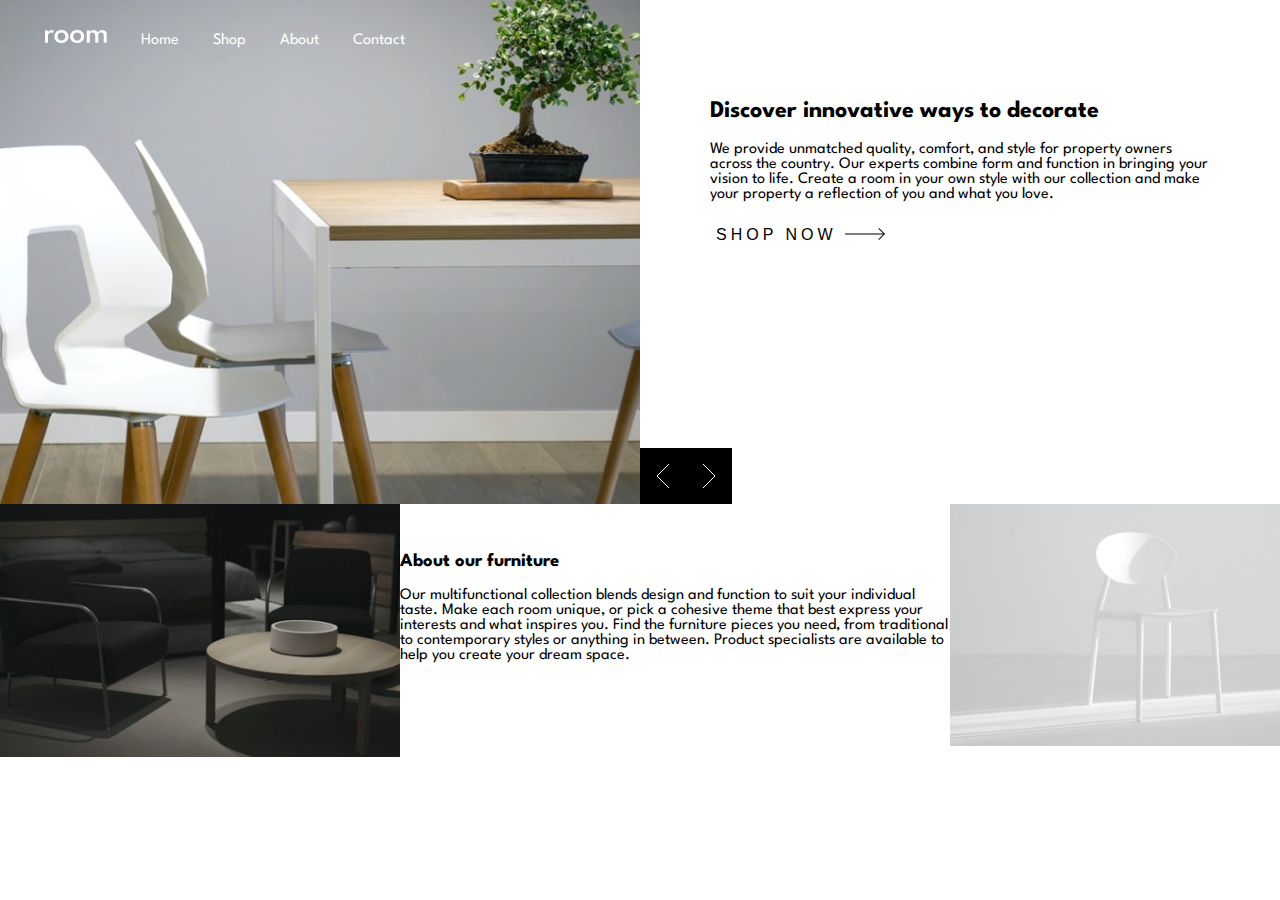
<file: index.html>
<!DOCTYPE html>
<html lang="en">
<head>
  <meta charset="UTF-8">
  <meta name="viewport" content="width=device-width, initial-scale=1.0"> <!-- displays site properly based on user's device -->

  <link rel="icon" type="image/png" sizes="32x32" href="./images/favicon-32x32.png">
  <link rel="preconnect" href="https://fonts.gstatic.com">
<link href="https://fonts.googleapis.com/css2?family=Spartan:wght@500;600;700&display=swap" rel="stylesheet">
  <title>Frontend Mentor | Room homepage</title>
<link rel="stylesheet" href="style.css">
</head>
<body>
  <div class="container">
   <section class="firstSect">
    <div class="homeBody">

      <nav class="navbar">
 
    <button class="closeBtn">
      <svg width="16" height="16" xmlns="http://www.w3.org/2000/svg"><path d="M14.364.222l1.414 1.414L9.414 8l6.364 6.364-1.414 1.414L8 9.414l-6.364 6.364-1.414-1.414L6.586 8 .222 1.636 1.636.222 8 6.586 14.364.222z" fill="#000" fill-rule="evenodd" opacity=".201"/></svg>
    </button>
    <a href="#" class="logo">
    <svg width="62" height="14" xmlns="http://www.w3.org/2000/svg">
      <path d="M2.988 12.672v-7.32c0-.48.142-.928.426-1.344a3.36 3.36 0 011.11-1.02c.456-.264.94-.396 1.452-.396.296 0 .618.048.966.144.348.096.654.224.918.384L9.096.588A4.277 4.277 0 007.998.162 5.115 5.115 0 006.744 0c-.776 0-1.488.186-2.136.558-.648.372-1.188.91-1.62 1.614V.384H0v12.288h2.988zm13.472.384c1.328 0 2.526-.276 3.594-.828a6.406 6.406 0 002.532-2.304c.62-.984.93-2.116.93-3.396 0-1.288-.31-2.422-.93-3.402A6.421 6.421 0 0020.054.828C18.986.276 17.788 0 16.46 0c-1.336 0-2.536.276-3.6.828a6.476 6.476 0 00-2.532 2.298c-.624.98-.936 2.114-.936 3.402 0 1.28.312 2.412.936 3.396a6.45 6.45 0 002.538 2.304c1.068.552 2.266.828 3.594.828zm0-2.568c-.744 0-1.416-.17-2.016-.51a3.729 3.729 0 01-1.416-1.404c-.344-.596-.516-1.278-.516-2.046 0-.776.172-1.462.516-2.058a3.686 3.686 0 011.416-1.398c.6-.336 1.272-.504 2.016-.504.752 0 1.426.168 2.022.504a3.698 3.698 0 011.41 1.398c.344.596.516 1.282.516 2.058 0 .768-.172 1.45-.516 2.046a3.741 3.741 0 01-1.41 1.404c-.596.34-1.27.51-2.022.51zm15.704 2.568c1.328 0 2.526-.276 3.594-.828a6.406 6.406 0 002.532-2.304c.62-.984.93-2.116.93-3.396 0-1.288-.31-2.422-.93-3.402A6.421 6.421 0 0035.758.828C34.69.276 33.492 0 32.164 0c-1.336 0-2.536.276-3.6.828a6.476 6.476 0 00-2.532 2.298c-.624.98-.936 2.114-.936 3.402 0 1.28.312 2.412.936 3.396a6.45 6.45 0 002.538 2.304c1.068.552 2.266.828 3.594.828zm0-2.568c-.744 0-1.416-.17-2.016-.51a3.729 3.729 0 01-1.416-1.404c-.344-.596-.516-1.278-.516-2.046 0-.776.172-1.462.516-2.058a3.686 3.686 0 011.416-1.398c.6-.336 1.272-.504 2.016-.504.752 0 1.426.168 2.022.504a3.698 3.698 0 011.41 1.398c.344.596.516 1.282.516 2.058 0 .768-.172 1.45-.516 2.046a3.741 3.741 0 01-1.41 1.404c-.596.34-1.27.51-2.022.51zm12.608 2.184V4.896c0-.44.126-.85.378-1.23s.596-.686 1.032-.918c.436-.232.93-.348 1.482-.348.8 0 1.432.258 1.896.774.464.516.696 1.206.696 2.07v7.428h2.988V4.908c0-.44.124-.852.372-1.236a2.717 2.717 0 011.02-.924c.432-.232.92-.348 1.464-.348.8 0 1.438.266 1.914.798s.714 1.254.714 2.166v7.308h2.988V4.548c0-.952-.198-1.766-.594-2.442a4.051 4.051 0 00-1.62-1.56C58.818.182 58.036 0 57.156 0c-.928 0-1.744.21-2.448.63-.704.42-1.332 1.022-1.884 1.806-.312-.744-.846-1.336-1.602-1.776C50.466.22 49.604 0 48.636 0c-.752 0-1.442.152-2.07.456-.628.304-1.226.772-1.794 1.404V.384h-2.988v12.288h2.988z" fill="#FFF" fill-rule="nonzero"/>
    </svg></a>
  <a href="index.html"> Home </a>
  <a href="shop.html"> Shop  </a>
  <a href="about.html"> About  </a>
  <a href="mailto:harpikings@gmail.com"> Contact  </a>
</nav>

<button class="menu-icon">
  <svg  width="20" height="14" xmlns="http://www.w3.org/2000/svg">
      <path d="M20 12v2H0v-2h20zm0-6v2H0V6h20zm0-6v2H0V0h20z" fill="#FFF" fill-rule="evenodd"/>
    </svg>
  </button>
</div>
<div class="innovate">
  <!-- Slideshow container -->
<div class="slideshow-container">
  <div class="mySlides fade">
  <span>
  <h2>Discover innovative ways to decorate</h2>

  <p> We provide unmatched quality, comfort, and style for property owners across the country. 
  Our experts combine form and function in bringing your vision to life. Create a room in your 
  own style with our collection and make your property a reflection of you and what you love.</p>
  <button type="submit" class="btn"> SHOP NOW 
    <svg width="40" height="12" xmlns="http://www.w3.org/2000/svg">
      <path d="M34.05 0l5.481 5.527h.008v.008L40 6l-.461.465v.063l-.062-.001L34.049 12l-.662-.668 4.765-4.805H0v-1h38.206l-4.82-4.86L34.05 0z" fill="#000" fill-rule="nonzero"/>
    </svg>  
  </button>
</span>
</div>

<div class="mySlides fade">
<span>
  <h2>We are available all across the globe</h2>

  <p>With stores all over the world, it's easy for you to find furniture for your home or place of business. 
  Locally, we’re in most major cities throughout the country. Find the branch nearest you using our 
  store locator. Any questions? Don't hesitate to contact us today.</p>

  <button type="submit" class="btn">SHOP NOW 
    <svg width="40" height="12" xmlns="http://www.w3.org/2000/svg">
      <path d="M34.05 0l5.481 5.527h.008v.008L40 6l-.461.465v.063l-.062-.001L34.049 12l-.662-.668 4.765-4.805H0v-1h38.206l-4.82-4.86L34.05 0z" fill="#000" fill-rule="nonzero"/>
    </svg>
  </button>
</span>
</div>

<div class="mySlides fade">
<span>
  <h2>Manufactured with the best materials</h2>

  <p>Our modern furniture store provide a high level of quality. Our company has invested in advanced technology 
  to ensure that every product is made as perfect and as consistent as possible. With three decades of 
  experience in this industry, we understand what customers want for their home and office.</p>

  <button type="submit" class="btn"> SHOP NOW
    <svg width="40" height="12" xmlns="http://www.w3.org/2000/svg">
      <path d="M34.05 0l5.481 5.527h.008v.008L40 6l-.461.465v.063l-.062-.001L34.049 12l-.662-.668 4.765-4.805H0v-1h38.206l-4.82-4.86L34.05 0z" fill="#000" fill-rule="nonzero"/>
    </svg>
  </button>
</span>
</div>

</div>
 <!-- Next and previous buttons -->
 <span class="controls">
 <img src="images/icon-angle-left.svg" alt="left control"class="prev" onclick="plusSlides(-1)">
 <img src="images/icon-angle-right.svg" alt="right" class="next" onclick="plusSlides(1)">
</span>
</div>
</section>
  <section class="secondSect">
    <div>
      <img class="chair" src="images/image-about-dark.jpg" alt="black chair">
    </div>
    <div class="aboutFur">
   <h3>About our furniture</h3>

  <p> Our multifunctional collection blends design and function to suit your individual taste.
  Make each room unique, or pick a cohesive theme that best express your interests and what
  inspires you. Find the furniture pieces you need, from traditional to contemporary styles
  or anything in between. Product specialists are available to help you create your dream space.</p>
</div>
<div>
  <img class="chair" src="images/image-about-light.jpg" alt="white chair">
</div>
</section>
</div> <!--container-->
 

  <script src="main.js"></script>
</body>
</html>
</file>
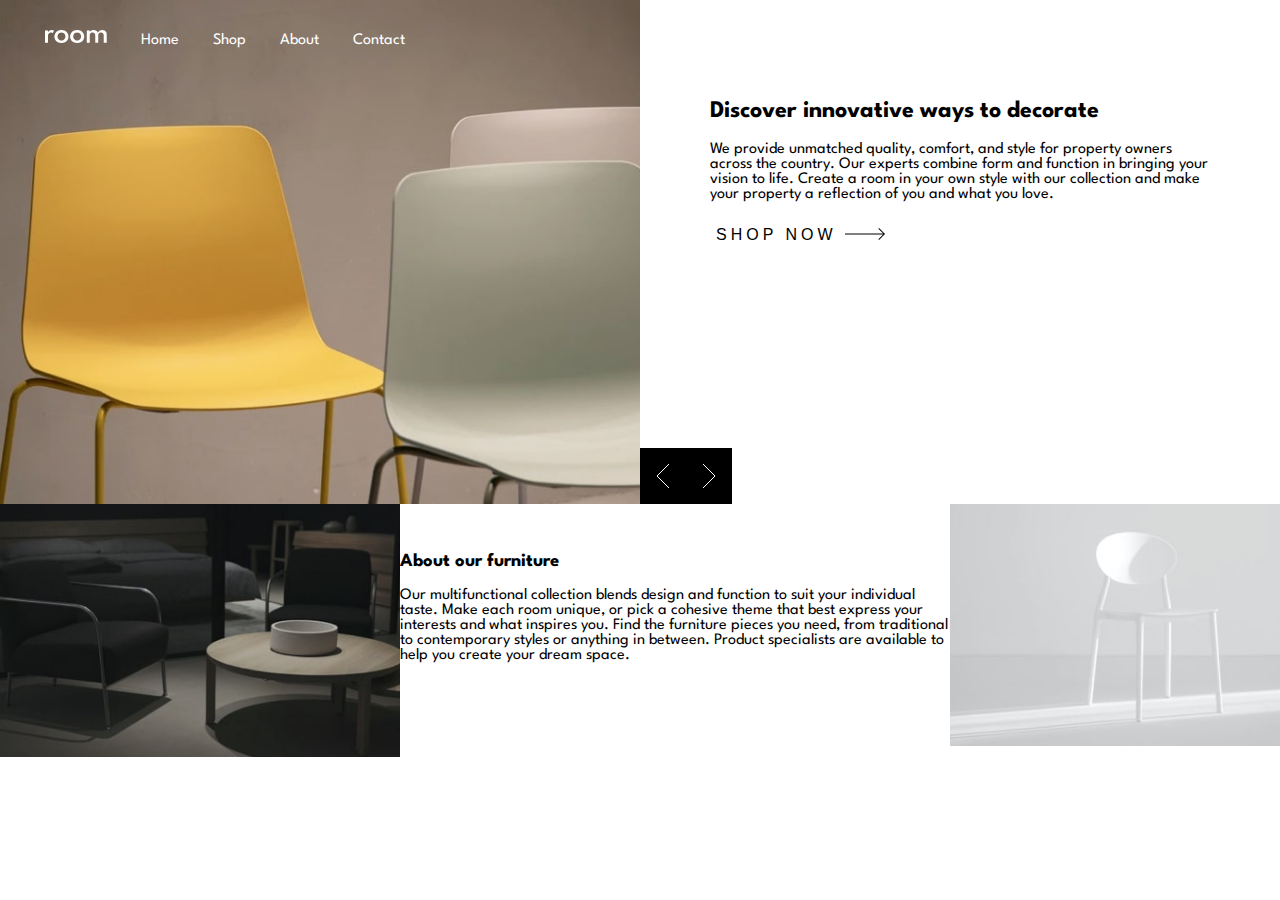
<file: about.html>
<!DOCTYPE html>
<html lang="en">
<head>
  <meta charset="UTF-8">
  <meta name="viewport" content="width=device-width, initial-scale=1.0"> <!-- displays site properly based on user's device -->

  <link rel="icon" type="image/png" sizes="32x32" href="./images/favicon-32x32.png">
  <link rel="preconnect" href="https://fonts.gstatic.com">
<link href="https://fonts.googleapis.com/css2?family=Spartan:wght@500;600;700&display=swap" rel="stylesheet">
  <title>Frontend Mentor | Room homepage</title>
<link rel="stylesheet" href="style.css">
</head>
<body>
  <div class="container">
   <section class="firstSect">
    <div class="aboutBody">
   
      <nav class="navbar">
    <button class="closeBtn">
        <svg width="16" height="16" xmlns="http://www.w3.org/2000/svg"><path d="M14.364.222l1.414 1.414L9.414 8l6.364 6.364-1.414 1.414L8 9.414l-6.364 6.364-1.414-1.414L6.586 8 .222 1.636 1.636.222 8 6.586 14.364.222z" fill="#000" fill-rule="evenodd" opacity=".201"/></svg>
      </button>
           <a href="#" class="logo">
    <svg width="62" height="14" xmlns="http://www.w3.org/2000/svg">
      <path d="M2.988 12.672v-7.32c0-.48.142-.928.426-1.344a3.36 3.36 0 011.11-1.02c.456-.264.94-.396 1.452-.396.296 0 .618.048.966.144.348.096.654.224.918.384L9.096.588A4.277 4.277 0 007.998.162 5.115 5.115 0 006.744 0c-.776 0-1.488.186-2.136.558-.648.372-1.188.91-1.62 1.614V.384H0v12.288h2.988zm13.472.384c1.328 0 2.526-.276 3.594-.828a6.406 6.406 0 002.532-2.304c.62-.984.93-2.116.93-3.396 0-1.288-.31-2.422-.93-3.402A6.421 6.421 0 0020.054.828C18.986.276 17.788 0 16.46 0c-1.336 0-2.536.276-3.6.828a6.476 6.476 0 00-2.532 2.298c-.624.98-.936 2.114-.936 3.402 0 1.28.312 2.412.936 3.396a6.45 6.45 0 002.538 2.304c1.068.552 2.266.828 3.594.828zm0-2.568c-.744 0-1.416-.17-2.016-.51a3.729 3.729 0 01-1.416-1.404c-.344-.596-.516-1.278-.516-2.046 0-.776.172-1.462.516-2.058a3.686 3.686 0 011.416-1.398c.6-.336 1.272-.504 2.016-.504.752 0 1.426.168 2.022.504a3.698 3.698 0 011.41 1.398c.344.596.516 1.282.516 2.058 0 .768-.172 1.45-.516 2.046a3.741 3.741 0 01-1.41 1.404c-.596.34-1.27.51-2.022.51zm15.704 2.568c1.328 0 2.526-.276 3.594-.828a6.406 6.406 0 002.532-2.304c.62-.984.93-2.116.93-3.396 0-1.288-.31-2.422-.93-3.402A6.421 6.421 0 0035.758.828C34.69.276 33.492 0 32.164 0c-1.336 0-2.536.276-3.6.828a6.476 6.476 0 00-2.532 2.298c-.624.98-.936 2.114-.936 3.402 0 1.28.312 2.412.936 3.396a6.45 6.45 0 002.538 2.304c1.068.552 2.266.828 3.594.828zm0-2.568c-.744 0-1.416-.17-2.016-.51a3.729 3.729 0 01-1.416-1.404c-.344-.596-.516-1.278-.516-2.046 0-.776.172-1.462.516-2.058a3.686 3.686 0 011.416-1.398c.6-.336 1.272-.504 2.016-.504.752 0 1.426.168 2.022.504a3.698 3.698 0 011.41 1.398c.344.596.516 1.282.516 2.058 0 .768-.172 1.45-.516 2.046a3.741 3.741 0 01-1.41 1.404c-.596.34-1.27.51-2.022.51zm12.608 2.184V4.896c0-.44.126-.85.378-1.23s.596-.686 1.032-.918c.436-.232.93-.348 1.482-.348.8 0 1.432.258 1.896.774.464.516.696 1.206.696 2.07v7.428h2.988V4.908c0-.44.124-.852.372-1.236a2.717 2.717 0 011.02-.924c.432-.232.92-.348 1.464-.348.8 0 1.438.266 1.914.798s.714 1.254.714 2.166v7.308h2.988V4.548c0-.952-.198-1.766-.594-2.442a4.051 4.051 0 00-1.62-1.56C58.818.182 58.036 0 57.156 0c-.928 0-1.744.21-2.448.63-.704.42-1.332 1.022-1.884 1.806-.312-.744-.846-1.336-1.602-1.776C50.466.22 49.604 0 48.636 0c-.752 0-1.442.152-2.07.456-.628.304-1.226.772-1.794 1.404V.384h-2.988v12.288h2.988z" fill="#FFF" fill-rule="nonzero"/>
    </svg></a>
    <span>
  <a href="index.html"> Home </a>
  <a href="shop.html"> Shop  </a>
  <a href="about.html"> About  </a>
  <a href="mailto:harpikings@gmail.com"> Contact  </a>
  
</nav>
     <button class="menu-icon">  
        <svg width="20" height="14" xmlns="http://www.w3.org/2000/svg">
         <path d="M20 12v2H0v-2h20zm0-6v2H0V6h20zm0-6v2H0V0h20z" fill="#FFF" fill-rule="evenodd"/>
       </svg>
     </button> 
</div>
<div class="innovate">
  <!-- Slideshow container -->
<div class="slideshow-container">
  <div class="mySlides fade">
  <span>
  <h2>Discover innovative ways to decorate</h2>

  <p> We provide unmatched quality, comfort, and style for property owners across the country. 
  Our experts combine form and function in bringing your vision to life. Create a room in your 
  own style with our collection and make your property a reflection of you and what you love.</p>
  <button type="submit" class="btn"> SHOP NOW 
    <svg width="40" height="12" xmlns="http://www.w3.org/2000/svg">
      <path d="M34.05 0l5.481 5.527h.008v.008L40 6l-.461.465v.063l-.062-.001L34.049 12l-.662-.668 4.765-4.805H0v-1h38.206l-4.82-4.86L34.05 0z" fill="#000" fill-rule="nonzero"/>
    </svg>  
  </button>
</span>
</div>

<div class="mySlides fade">
<span>
  <h2>We are available all across the globe</h2>

  <p>With stores all over the world, it's easy for you to find furniture for your home or place of business. 
  Locally, we’re in most major cities throughout the country. Find the branch nearest you using our 
  store locator. Any questions? Don't hesitate to contact us today.</p>

  <button type="submit" class="btn">SHOP NOW 
    <svg width="40" height="12" xmlns="http://www.w3.org/2000/svg">
      <path d="M34.05 0l5.481 5.527h.008v.008L40 6l-.461.465v.063l-.062-.001L34.049 12l-.662-.668 4.765-4.805H0v-1h38.206l-4.82-4.86L34.05 0z" fill="#000" fill-rule="nonzero"/>
    </svg>
  </button>
</span>
</div>

<div class="mySlides fade">
<span>
  <h2>Manufactured with the best materials</h2>

  <p>Our modern furniture store provide a high level of quality. Our company has invested in advanced technology 
  to ensure that every product is made as perfect and as consistent as possible. With three decades of 
  experience in this industry, we understand what customers want for their home and office.</p>

  <button type="submit" class="btn"> SHOP NOW
    <svg width="40" height="12" xmlns="http://www.w3.org/2000/svg">
      <path d="M34.05 0l5.481 5.527h.008v.008L40 6l-.461.465v.063l-.062-.001L34.049 12l-.662-.668 4.765-4.805H0v-1h38.206l-4.82-4.86L34.05 0z" fill="#000" fill-rule="nonzero"/>
    </svg>
  </button>
</span>
</div>

</div>
 <!-- Next and previous buttons -->
 <span class="controls">
 <img src="images/icon-angle-left.svg" alt="left control"class="prev" onclick="plusSlides(-1)">
 <img src="images/icon-angle-right.svg" alt="right" class="next" onclick="plusSlides(1)">
</span>
</div>
</section>
  <section class="secondSect">
    <div>
      <img class="chair" src="images/image-about-dark.jpg" alt="black chair">
    </div>
    <div class="aboutFur">
   <h3>About our furniture</h3>

  <p> Our multifunctional collection blends design and function to suit your individual taste.
  Make each room unique, or pick a cohesive theme that best express your interests and what
  inspires you. Find the furniture pieces you need, from traditional to contemporary styles
  or anything in between. Product specialists are available to help you create your dream space.</p>
</div>
<div>
  <img class="chair" src="images/image-about-light.jpg" alt="white chair">
</div>
</section>
</div> <!--container-->
 

  <script src="main.js"></script>
</body>
</html>
</file>
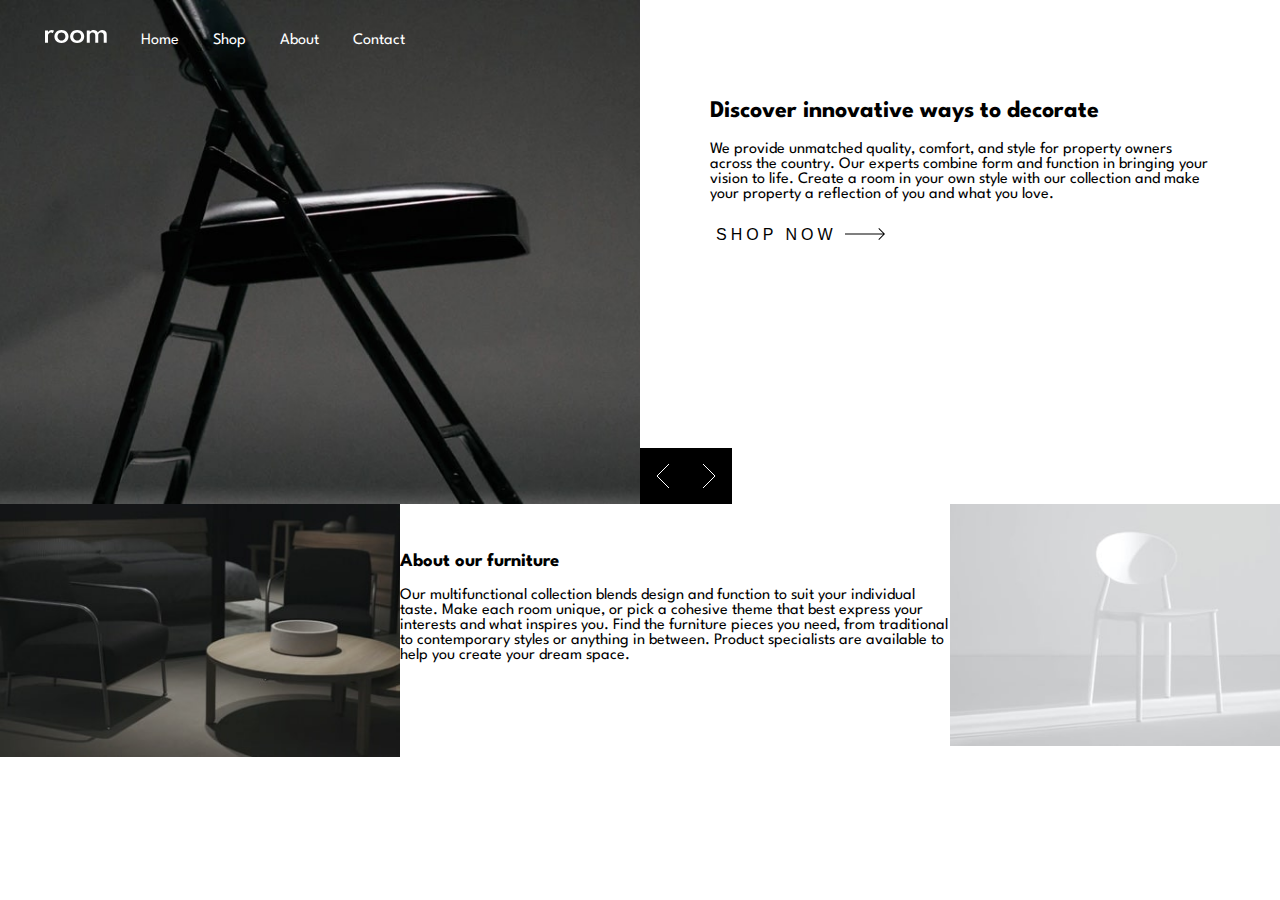
<file: shop.html>
<!DOCTYPE html>
<html lang="en">
<head>
  <meta charset="UTF-8">
  <meta name="viewport" content="width=device-width, initial-scale=1.0"> <!-- displays site properly based on user's device -->

  <link rel="icon" type="image/png" sizes="32x32" href="./images/favicon-32x32.png">
  <link rel="preconnect" href="https://fonts.gstatic.com">
<link href="https://fonts.googleapis.com/css2?family=Spartan:wght@500;600;700&display=swap" rel="stylesheet">
  <title>Frontend Mentor | Room homepage</title>
<link rel="stylesheet" href="style.css">
</head>
<body>
  <div class="container">
   <section class="firstSect">
    <div class="shopBody">
 
    <nav class="navbar">
    <button class="closeBtn">
      <svg width="16" height="16" xmlns="http://www.w3.org/2000/svg"><path d="M14.364.222l1.414 1.414L9.414 8l6.364 6.364-1.414 1.414L8 9.414l-6.364 6.364-1.414-1.414L6.586 8 .222 1.636 1.636.222 8 6.586 14.364.222z" fill="#000" fill-rule="evenodd" opacity=".201"/></svg>
    </button>
       <a href="#" class="logo">
    <svg width="62" height="14" xmlns="http://www.w3.org/2000/svg">
      <path d="M2.988 12.672v-7.32c0-.48.142-.928.426-1.344a3.36 3.36 0 011.11-1.02c.456-.264.94-.396 1.452-.396.296 0 .618.048.966.144.348.096.654.224.918.384L9.096.588A4.277 4.277 0 007.998.162 5.115 5.115 0 006.744 0c-.776 0-1.488.186-2.136.558-.648.372-1.188.91-1.62 1.614V.384H0v12.288h2.988zm13.472.384c1.328 0 2.526-.276 3.594-.828a6.406 6.406 0 002.532-2.304c.62-.984.93-2.116.93-3.396 0-1.288-.31-2.422-.93-3.402A6.421 6.421 0 0020.054.828C18.986.276 17.788 0 16.46 0c-1.336 0-2.536.276-3.6.828a6.476 6.476 0 00-2.532 2.298c-.624.98-.936 2.114-.936 3.402 0 1.28.312 2.412.936 3.396a6.45 6.45 0 002.538 2.304c1.068.552 2.266.828 3.594.828zm0-2.568c-.744 0-1.416-.17-2.016-.51a3.729 3.729 0 01-1.416-1.404c-.344-.596-.516-1.278-.516-2.046 0-.776.172-1.462.516-2.058a3.686 3.686 0 011.416-1.398c.6-.336 1.272-.504 2.016-.504.752 0 1.426.168 2.022.504a3.698 3.698 0 011.41 1.398c.344.596.516 1.282.516 2.058 0 .768-.172 1.45-.516 2.046a3.741 3.741 0 01-1.41 1.404c-.596.34-1.27.51-2.022.51zm15.704 2.568c1.328 0 2.526-.276 3.594-.828a6.406 6.406 0 002.532-2.304c.62-.984.93-2.116.93-3.396 0-1.288-.31-2.422-.93-3.402A6.421 6.421 0 0035.758.828C34.69.276 33.492 0 32.164 0c-1.336 0-2.536.276-3.6.828a6.476 6.476 0 00-2.532 2.298c-.624.98-.936 2.114-.936 3.402 0 1.28.312 2.412.936 3.396a6.45 6.45 0 002.538 2.304c1.068.552 2.266.828 3.594.828zm0-2.568c-.744 0-1.416-.17-2.016-.51a3.729 3.729 0 01-1.416-1.404c-.344-.596-.516-1.278-.516-2.046 0-.776.172-1.462.516-2.058a3.686 3.686 0 011.416-1.398c.6-.336 1.272-.504 2.016-.504.752 0 1.426.168 2.022.504a3.698 3.698 0 011.41 1.398c.344.596.516 1.282.516 2.058 0 .768-.172 1.45-.516 2.046a3.741 3.741 0 01-1.41 1.404c-.596.34-1.27.51-2.022.51zm12.608 2.184V4.896c0-.44.126-.85.378-1.23s.596-.686 1.032-.918c.436-.232.93-.348 1.482-.348.8 0 1.432.258 1.896.774.464.516.696 1.206.696 2.07v7.428h2.988V4.908c0-.44.124-.852.372-1.236a2.717 2.717 0 011.02-.924c.432-.232.92-.348 1.464-.348.8 0 1.438.266 1.914.798s.714 1.254.714 2.166v7.308h2.988V4.548c0-.952-.198-1.766-.594-2.442a4.051 4.051 0 00-1.62-1.56C58.818.182 58.036 0 57.156 0c-.928 0-1.744.21-2.448.63-.704.42-1.332 1.022-1.884 1.806-.312-.744-.846-1.336-1.602-1.776C50.466.22 49.604 0 48.636 0c-.752 0-1.442.152-2.07.456-.628.304-1.226.772-1.794 1.404V.384h-2.988v12.288h2.988z" fill="#FFF" fill-rule="nonzero"/>
    </svg></a>
  <a href="index.html"> Home </a>
  <a href="shop.html"> Shop  </a>
  <a href="about.html"> About  </a>
  <a href="mailto:harpikings@gmail.com"> Contact  </a>
</nav>
<button class="menu-icon">  
  <svg width="20" height="14" xmlns="http://www.w3.org/2000/svg">
   <path d="M20 12v2H0v-2h20zm0-6v2H0V6h20zm0-6v2H0V0h20z" fill="#FFF" fill-rule="evenodd"/>
 </svg>
</button> 
</div>
<div class="innovate">
  <!-- Slideshow container -->
<div class="slideshow-container">
  <div class="mySlides fade">
  <span>
  <h2>Discover innovative ways to decorate</h2>

  <p> We provide unmatched quality, comfort, and style for property owners across the country. 
  Our experts combine form and function in bringing your vision to life. Create a room in your 
  own style with our collection and make your property a reflection of you and what you love.</p>
  <button type="submit" class="btn"> SHOP NOW 
    <svg width="40" height="12" xmlns="http://www.w3.org/2000/svg">
      <path d="M34.05 0l5.481 5.527h.008v.008L40 6l-.461.465v.063l-.062-.001L34.049 12l-.662-.668 4.765-4.805H0v-1h38.206l-4.82-4.86L34.05 0z" fill="#000" fill-rule="nonzero"/>
    </svg>  
  </button>
</span>
</div>

<div class="mySlides fade">
<span>
  <h2>We are available all across the globe</h2>

  <p>With stores all over the world, it's easy for you to find furniture for your home or place of business. 
  Locally, we’re in most major cities throughout the country. Find the branch nearest you using our 
  store locator. Any questions? Don't hesitate to contact us today.</p>

  <button type="submit" class="btn">SHOP NOW 
    <svg width="40" height="12" xmlns="http://www.w3.org/2000/svg">
      <path d="M34.05 0l5.481 5.527h.008v.008L40 6l-.461.465v.063l-.062-.001L34.049 12l-.662-.668 4.765-4.805H0v-1h38.206l-4.82-4.86L34.05 0z" fill="#000" fill-rule="nonzero"/>
    </svg>
  </button>
</span>
</div>

<div class="mySlides fade">
<span>
  <h2>Manufactured with the best materials</h2>

  <p>Our modern furniture store provide a high level of quality. Our company has invested in advanced technology 
  to ensure that every product is made as perfect and as consistent as possible. With three decades of 
  experience in this industry, we understand what customers want for their home and office.</p>

  <button type="submit" class="btn"> SHOP NOW
    <svg width="40" height="12" xmlns="http://www.w3.org/2000/svg">
      <path d="M34.05 0l5.481 5.527h.008v.008L40 6l-.461.465v.063l-.062-.001L34.049 12l-.662-.668 4.765-4.805H0v-1h38.206l-4.82-4.86L34.05 0z" fill="#000" fill-rule="nonzero"/>
    </svg>
  </button>
</span>
</div>

</div>
 <!-- Next and previous buttons -->
 <span class="controls">
 <img src="images/icon-angle-left.svg" alt="left control"class="prev" onclick="plusSlides(-1)">
 <img src="images/icon-angle-right.svg" alt="right" class="next" onclick="plusSlides(1)">
</span>
</div>
</section>
  <section class="secondSect">
    <div>
      <img class="chair" src="images/image-about-dark.jpg" alt="black chair">
    </div>
    <div class="aboutFur">
   <h3>About our furniture</h3>

  <p> Our multifunctional collection blends design and function to suit your individual taste.
  Make each room unique, or pick a cohesive theme that best express your interests and what
  inspires you. Find the furniture pieces you need, from traditional to contemporary styles
  or anything in between. Product specialists are available to help you create your dream space.</p>
</div>
<div>
  <img class="chair" src="images/image-about-light.jpg" alt="white chair">
</div>
</section>
</div> <!--container-->
 

  <script src="main.js"></script>
</body>
</html>
</file>
<file: style.css>
body{
    margin: 0;
    padding: 0;
    width:100vw;
    height: 100vh;
    overflow-x: hidden;
    font-family: 'Spartan', sans-serif;
}
img{
    width: 100%;
    object-fit: cover;

}
a{
    text-decoration: none;
    color: #fff;
    padding: 15px;
}
.menu-icon, .closeBtn{
    display: none;
}
nav{
    margin: 30px 0 0 30px;
}
.firstSect{
    display: grid;
    grid-template-columns: repeat(2, 1fr);
}
.btn{
    line-height: 2;
   letter-spacing: 4px;
   background-color: white;
   border: none;
   font-size: 16px;

}
.homeBody{
    background-image: url("images/desktop-image-hero-1.jpg");
    background-position: center;
    background-size: cover;
    background-repeat: no-repeat;
}
.aboutBody{
    background-image: url("images/desktop-image-hero-2.jpg");
    background-position: center;
    background-size: cover;
    background-repeat: no-repeat;
}
.shopBody{
    background-image: url("images/desktop-image-hero-3.jpg");
    background-position: center;
    background-size: cover;
    background-repeat: no-repeat;
}
.secondSect{
    display: grid;
    grid-template-columns: 400px 1fr 400px;
}
.aboutFur{
    margin: 30px auto;
    width: 550px;
}

/*carousel*/
/* Slideshow container */
.slideshow-container {
  max-width: 500px;
  height: 350px;
  position: relative;
  margin: 100px auto 20px;
  
}

/* Hide the images by default */
.mySlides {
  display: none;
}

/* Next & previous buttons */
.prev, .next {
  cursor: pointer;
  width: auto;
  margin-top: -22px;
  padding: 16px;
  background-color: black;
  font-weight: bold;
  font-size: 18px;
  transition: 0.6s ease;
  user-select: none;
}

.prev:hover, .next:hover {
  background-color: rgba(0,0,0,0.8);
}

.controls{
   display: flex;
}
/* Fading animation */
.fade {
  -webkit-animation-name: fade;
  -webkit-animation-duration: 1.5s;
  animation-name: fade;
  animation-duration: 1.5s;
}


@keyframes fade {
  from {opacity: .99}
  to {opacity: 1}
}
/*carousel*/



@media only screen and (max-device-width: 768px){
    body{
        overflow: visible;
    }
    img{
        object-fit: cover;
        width: 768px;
    }
    .firstSect{
        grid-template-columns:  1fr;
    }
    .secondSect{
        grid-template-columns: 1fr;
    }
    .homeBody, .aboutBody, .shopBody {
      height: 500px;
    }
    .menu-icon, .closeBtn{
        display: inline;
        background-color: transparent;
        border: none;
    }

    .menu-icon{
        margin: 30px 0 0 30px;
    }
    .logo{
        display: none;
    }
    
    .navbar{
        font-size: 30px;
        background-color:#fff;
        display: none;
    }
    nav{
        margin: 0;
        padding: 30px 20px ;
     
    }
 
    a{
        color: #000;
        padding:  10px 0 0 50px;
    }
    
}


@media only screen and (max-device-width: 414px){
    img{
        width: 414px;
    }
 
    .slideshow-container {
        max-width: 370px;
        
      }
      .aboutFur{
        margin: 40px 20px;
        width: 370px;
    } 
    .navbar{
        font-size: 18px;
    }
    a{
        padding:  10px 0 0 18px;
    }
}
@media only screen and (max-device-width: 375px){
    img{
        width: 375px;
    }
    .slideshow-container {
        max-width: 320px;
        
      }
      .aboutFur{
        margin: 40px 20px;
        width: 320px;
    }
    .navbar{
        font-size: 17px;
    }
    a{
        padding:  10px 0 0 11px;
    }
  

}

@media only screen and (max-device-width: 320px){
    img{
        width: 320px;
    }
    .slideshow-container {
        max-width: 300px;
        
      }
      .aboutFur{
        margin: 30px auto;
        width: 300px;
    }
    .navbar{
        font-size: 14px;
    }
}
</file>
